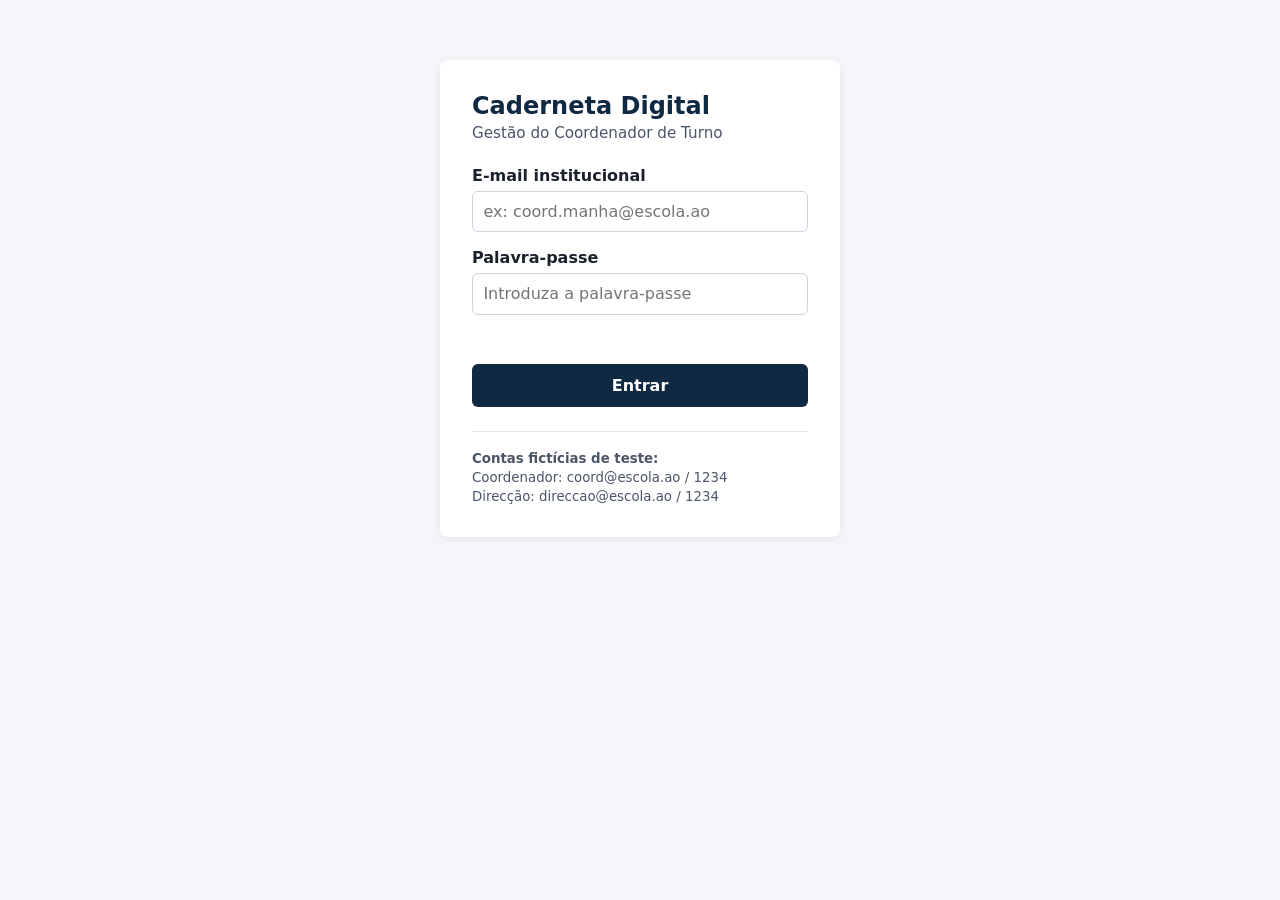
<file: index.html>
<!DOCTYPE html>
<html lang="pt">
<head>
  <meta charset="UTF-8">
  <meta name="viewport" content="width=device-width, initial-scale=1.0">
  <title>Caderneta Digital - Login</title>
  <link rel="stylesheet" href="style.css">
</head>
<body>
  <main class="login-container">
    <h1>Caderneta Digital</h1>
    <p class="subtitle">Gestão do Coordenador de Turno</p>
    <form id="loginForm" novalidate>
      <div class="form-group">
        <label for="email">E-mail institucional</label>
        <input type="email" id="email" name="email" placeholder="ex: coord.manha@escola.ao" required>
      </div>
      <div class="form-group">
        <label for="password">Palavra-passe</label>
        <input type="password" id="password" name="password" placeholder="Introduza a palavra-passe" required>
      </div>
      <p id="errorMsg" class="error-msg" role="alert" aria-live="polite"></p>
      <button type="submit">Entrar</button>
    </form>
    <div class="demo-creds">
      <small><strong>Contas fictícias de teste:</strong><br>
      Coordenador: <code>coord@escola.ao</code> / <code>1234</code><br>
      Direcção: <code>direccao@escola.ao</code> / <code>1234</code></small>
    </div>
  </main>
  <script src="app.js"></script>
</body>
</html>
</file>
<file: style.css>
* { box-sizing: border-box; font-family: system-ui, -apple-system, sans-serif; }
body { margin: 0; background: #f4f6f9; color: #1a202c; }
.login-container { max-width: 400px; margin: 60px auto; background: #fff; padding: 2rem; border-radius: 8px; box-shadow: 0 2px 10px rgba(0,0,0,0.08); }
h1 { margin: 0 0 0.25rem; font-size: 1.5rem; color: #0f2942; }
.subtitle { margin: 0 0 1.5rem; color: #4a5568; font-size: 0.95rem; }
.form-group { margin-bottom: 1rem; }
label { display: block; font-weight: 600; margin-bottom: 0.35rem; }
input { width: 100%; padding: 0.65rem; border: 1px solid #cbd5e0; border-radius: 6px; font-size: 1rem; }
input:focus { outline: 3px solid #2b6cb0; border-color: #2b6cb0; }
button { width: 100%; padding: 0.75rem; background: #0f2942; color: #fff; border: none; border-radius: 6px; font-size: 1rem; font-weight: 600; cursor: pointer; }
button:hover { background: #1a365d; }
.error-msg { color: #c53030; font-size: 0.9rem; min-height: 1.2rem; }
.demo-creds { margin-top: 1.5rem; padding-top: 1rem; border-top: 1px solid #e2e8f0; color: #4a5568; }
.topbar { background: #0f2942; color: #fff; padding: 1rem 1.5rem; display: flex; justify-content: space-between; align-items: center; flex-wrap: wrap; gap: 0.5rem; }
.topbar h1 { color: #fff; font-size: 1.2rem; }
.btn-secondary { width: auto; padding: 0.4rem 0.9rem; background: #e53e3e; margin-left: 0.75rem; }
.dashboard { max-width: 960px; margin: 2rem auto; padding: 0 1rem; }
.grid { display: grid; grid-template-columns: repeat(auto-fit, minmax(220px, 1fr)); gap: 1rem; }
.card { background: #fff; padding: 1.25rem; border-radius: 8px; box-shadow: 0 1px 4px rgba(0,0,0,0.08); border-left: 4px solid #0f2942; }
.card h3 { margin: 0 0 0.5rem; font-size: 1.05rem; }
.card p { margin: 0; font-size: 0.9rem; color: #4a5568; }
</file>
